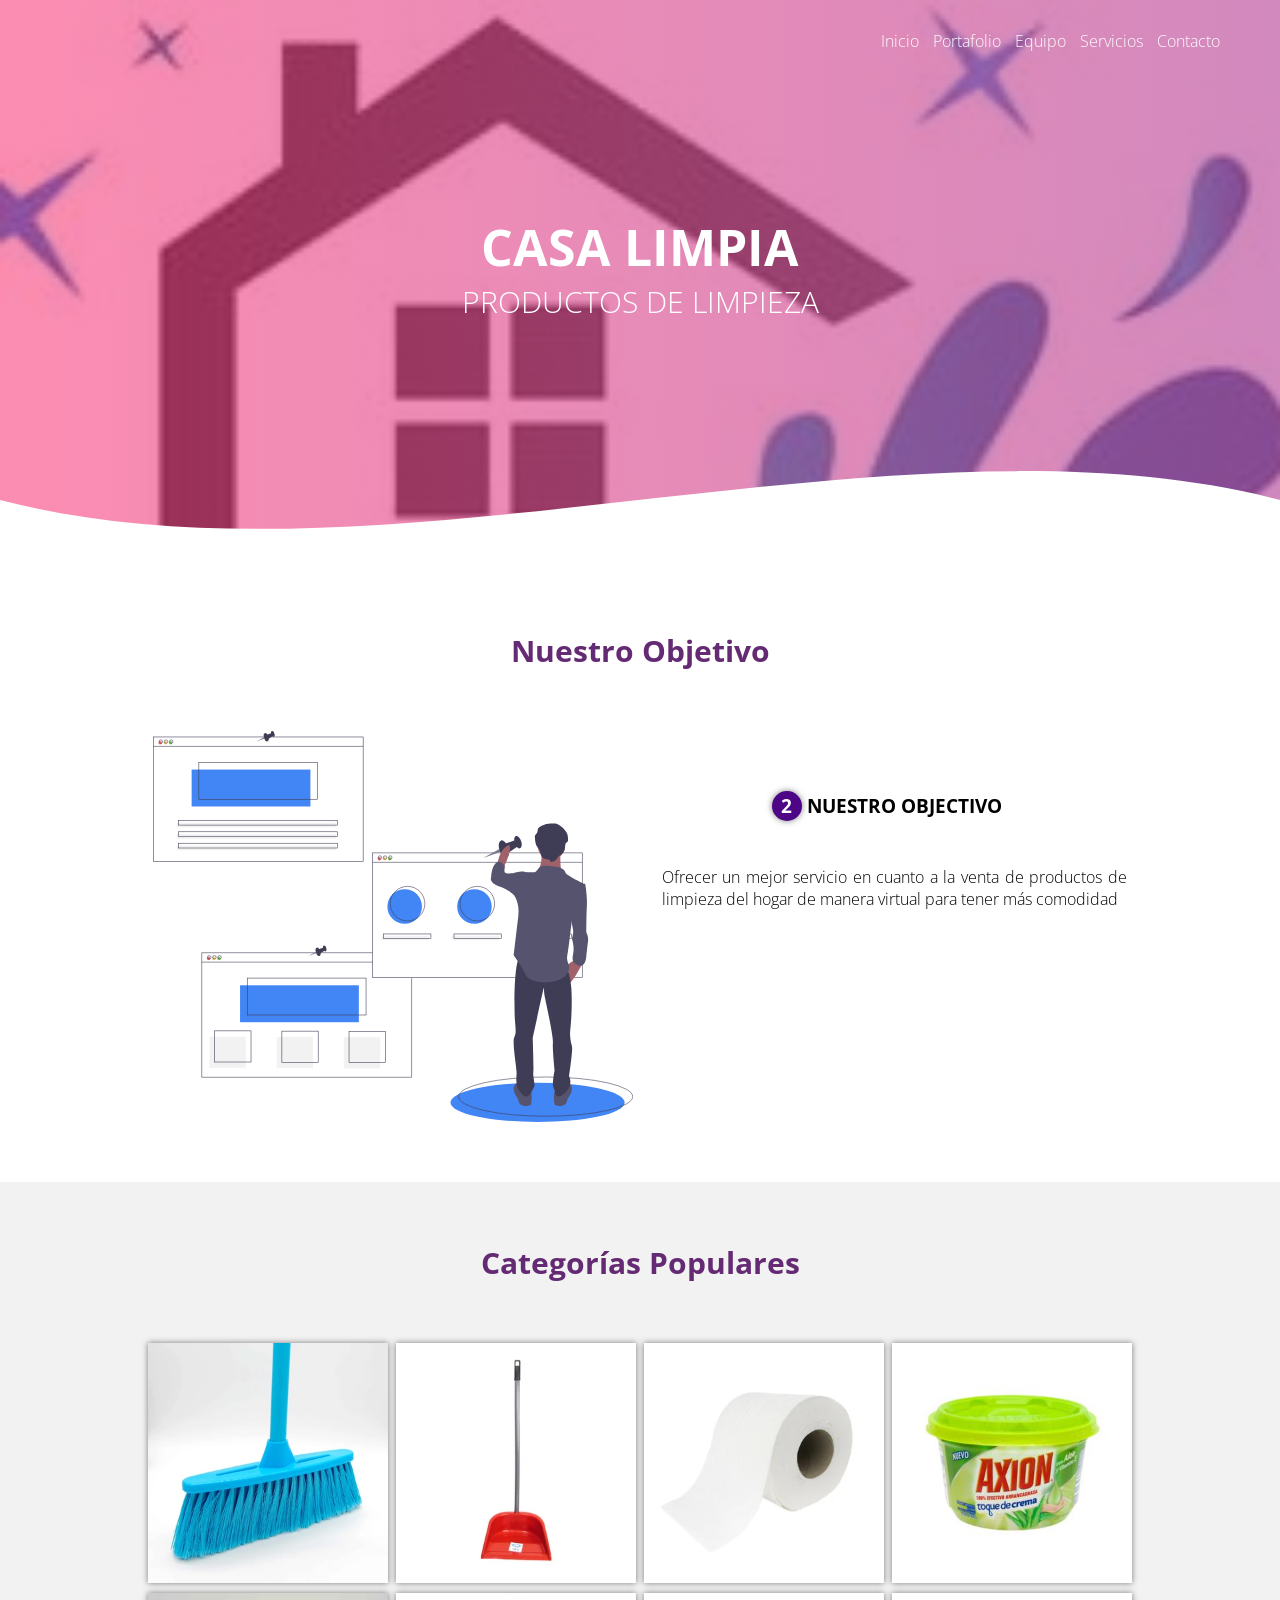
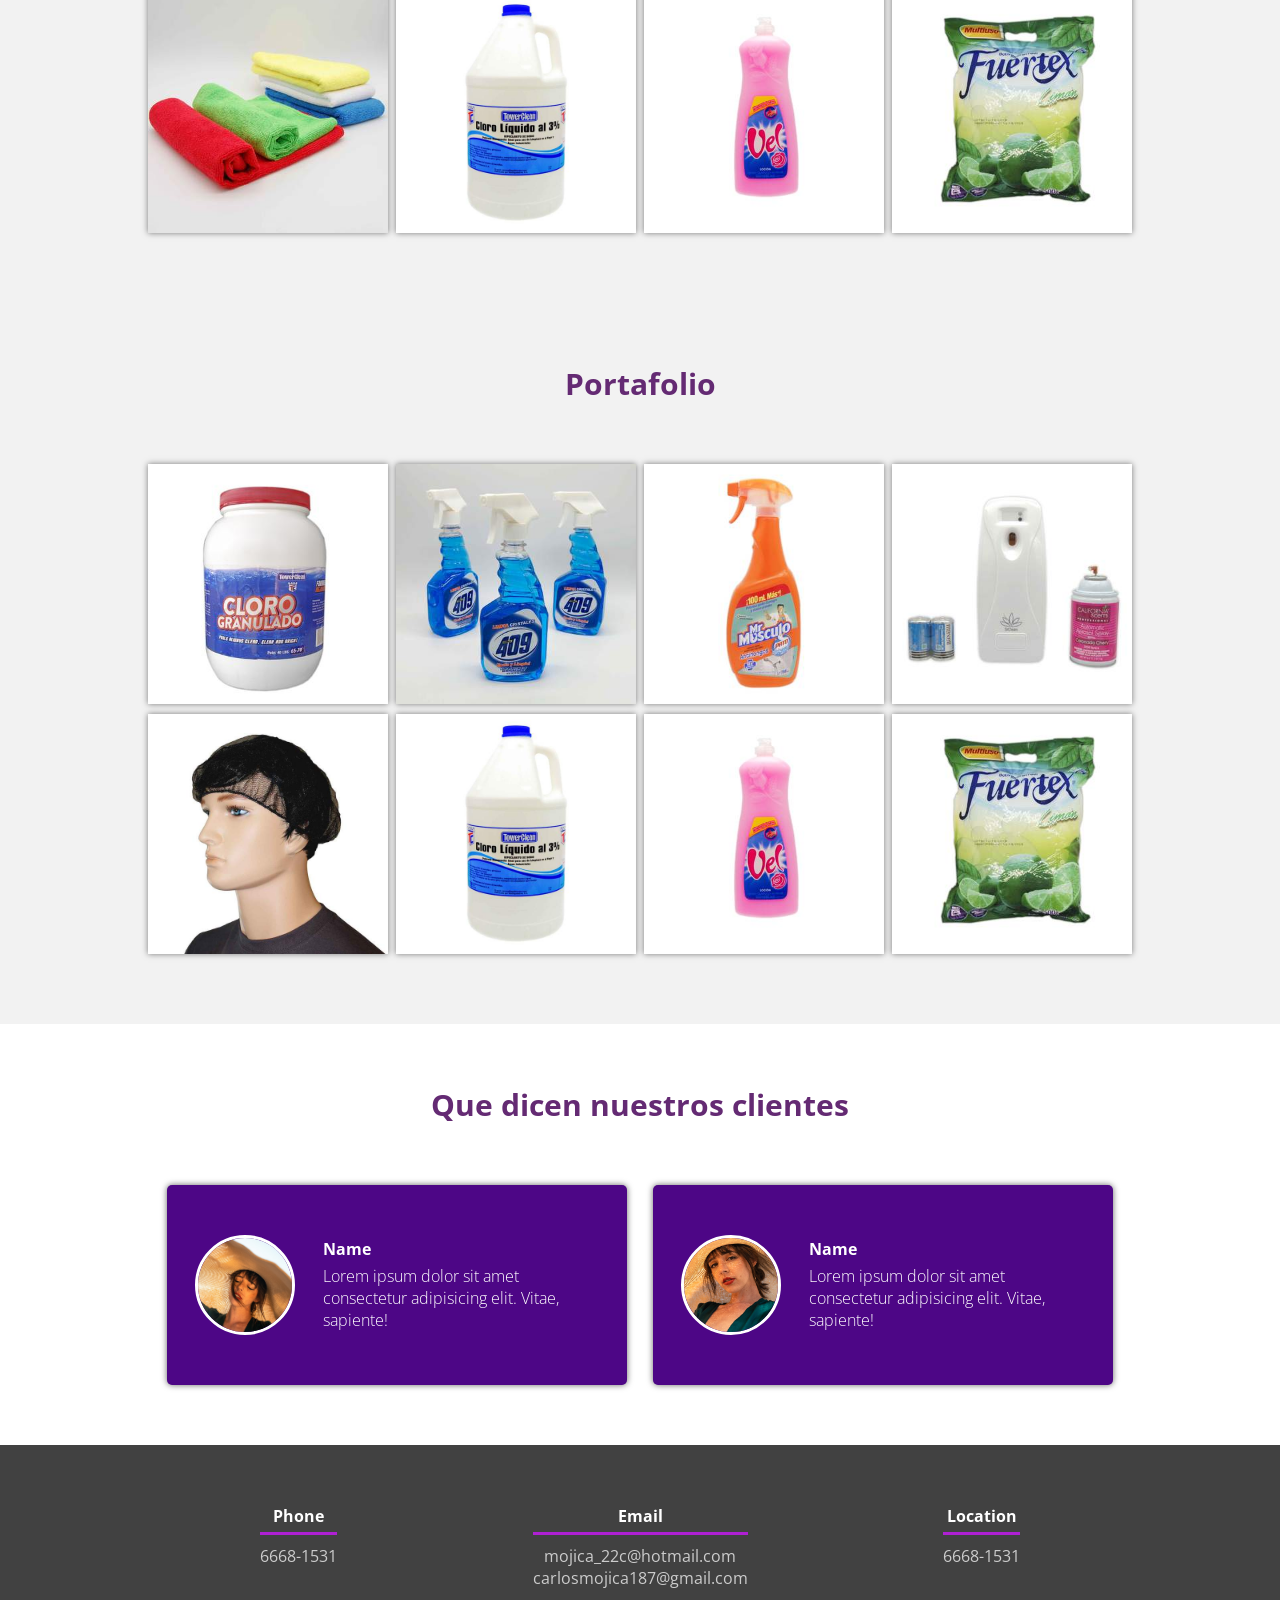
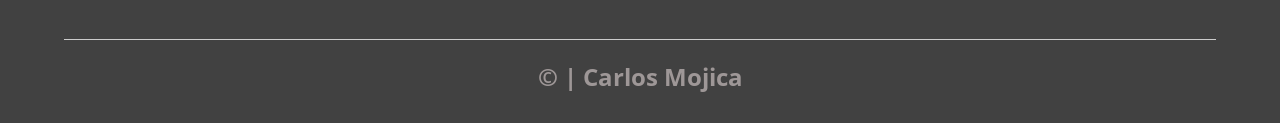
<file: web/pagina/segunda.html>
<!DOCTYPE html>
<html lang="es">

<head>
    <meta charset="UTF-8">
    <meta name="viewport" content="width=device-width, initial-scale=1.0">
    <meta http-equiv="X-UA-Compatible" content="ie=edge">
    <title>Página web CarlosMA</title>
    <link rel="shortcut icon" href="img/alexcgdesign.png" type="image/x-icon">
    <link rel="stylesheet" href="css/estilos.css">
    <link href="https://fonts.googleapis.com/css?family=Open+Sans:300,400,700,800&display=swap" rel="stylesheet"> 
</head>

<body>
    <header>
        <nav>
            <a href="../index.html">Inicio</a>
            <a href="#">Portafolio</a>
            <a href="../index.html">Equipo</a>
            <a href="../index.html">Servicios</a>
            <a href="../index.html">Contacto</a>
        </nav>
        <section class="textos-header">
            <h1>CASA LIMPIA</h1>
            <h2>PRODUCTOS DE LIMPIEZA</h2>
        </section>
        <div class="wave" style="height: 150px; overflow: hidden;"><svg viewBox="0 0 500 150" preserveAspectRatio="none"
                style="height: 100%; width: 100%;">
                <path d="M0.00,49.98 C150.00,150.00 349.20,-50.00 500.00,49.98 L500.00,150.00 L0.00,150.00 Z"
                    style="stroke: none; fill: #fff;"></path>
            </svg></div>
    </header>
    <main>
        <section class="contenedor sobre-nosotros">
            <h2 class="titulo">Nuestro Objetivo</h2>
            <div class="contenedor-sobre-nosotros">
                <img src="img/ilustracion2.svg" alt="" class="imagen-about-us">
                <div class="contenido-textos">
                   
            <center>
                    <p><p><h3><span>2</span>NUESTRO OBJECTIVO</h3></p>
                    <p>Ofrecer un mejor servicio en cuanto a la venta de productos de limpieza del hogar de manera virtual para tener más comodidad  </p></p>
      </center>
                </div>
            </div>
        </section>
        <section class="portafolio">
            <div class="contenedor">
                <h2 class="titulo">Categorías Populares</h2>
                <div class="galeria-port">
                    <div class="imagen-port">
                        <img src="img/a.jpg" alt="">
                        <div class="hover-galeria">
                            <img src="img/icono1.png" alt="">
                            <p>Nuestro Producto</p>
                        </div>
                    </div>
                    <div class="imagen-port">
                        <img src="img/b.jpg" alt="">
                        <div class="hover-galeria">
                            <img src="img/icono1.png" alt="">
                            <p>Nuestro Producto</p>
                        </div>
                    </div>
                    <div class="imagen-port">
                        <img src="img/c.jpg" alt="">
                        <div class="hover-galeria">
                            <img src="img/icono1.png" alt="">
                            <p>Nuestro Producto</p>
                        </div>
                    </div>
                    <div class="imagen-port">
                        <img src="img/d.jpg" alt="">
                        <div class="hover-galeria">
                            <img src="img/icono1.png" alt="">
                            <p>Nuestro Producto</p>
                        </div>
                    </div>
                    <div class="imagen-port">
                        <img src="img/e.jpg" alt="">
                        <div class="hover-galeria">
                            <img src="img/icono1.png" alt="">
                            <p>Nuestro Producto</p>
                        </div>
                    </div>
                    <div class="imagen-port">
                        <img src="img/f.jpg" alt="">
                        <div class="hover-galeria">
                            <img src="img/icono1.png" alt="">
                            <p>Nuestro Producto</p>
                        </div>
                    </div>
                    <div class="imagen-port">
                        <img src="img/g.jpg" alt="">
                        <div class="hover-galeria">
                            <img src="img/icono1.png" alt="">
                            <p>Nuestro Producto</p>
                        </div>
                    </div>
                    <div class="imagen-port">
                        <img src="img/h.jpg" alt="">
                        <div class="hover-galeria">
                            <img src="img/icono1.png" alt="">
                            <p>Nuestro Productos</p>
                        </div>
                    </div>
                </div>
            </div>
        </section>
        <section class="portafolio">
            <div class="contenedor">
                <h2 class="titulo">Portafolio</h2>
                <div class="galeria-port">
                    <div class="imagen-port">
                        <img src="img/im1.jpg" alt="">
                        <div class="hover-galeria">
                            <img src="img/icono1.png" alt="">
                            <p>Nuestro Producto</p>
                        </div>
                    </div>
                    <div class="imagen-port">
                        <img src="img/im2.jpg" alt="">
                        <div class="hover-galeria">
                            <img src="img/icono1.png" alt="">
                            <p>Nuestro Producto</p>
                        </div>
                    </div>
                    <div class="imagen-port">
                        <img src="img/im3.jpg" alt="">
                        <div class="hover-galeria">
                            <img src="img/icono1.png" alt="">
                            <p>Nuestro Producto</p>
                        </div>
                    </div>
                    <div class="imagen-port">
                        <img src="img/im4.jpg" alt="">
                        <div class="hover-galeria">
                            <img src="img/icono1.png" alt="">
                            <p>Nuestro Producto</p>
                        </div>
                    </div>
                    <div class="imagen-port">
                        <img src="img/im6.jpg" alt="">
                        <div class="hover-galeria">
                            <img src="img/icono1.png" alt="">
                            <p>Nuestro Producto</p>
                        </div>
                    </div>
                    <div class="imagen-port">
                        <img src="img/f.jpg" alt="">
                        <div class="hover-galeria">
                            <img src="img/icono1.png" alt="">
                            <p>Nuestro Producto</p>
                        </div>
                    </div>
                    <div class="imagen-port">
                        <img src="img/g.jpg" alt="">
                        <div class="hover-galeria">
                            <img src="img/icono1.png" alt="">
                            <p>Nuestro Producto</p>
                        </div>
                    </div>
                    <div class="imagen-port">
                        <img src="img/h.jpg" alt="">
                        <div class="hover-galeria">
                            <img src="img/icono1.png" alt="">
                            <p>Nuestro Productos</p>
                        </div>
                    </div>
                </div>
            </div>
        </section>
        <section class="clientes contenedor">
            <h2 class="titulo">Que dicen nuestros clientes</h2>
            <div class="cards">
                <div class="card">
                    <img src="img/face1.jpg" alt="">
                    <div class="contenido-texto-card">
                        <h4>Name</h4>
                        <p>Lorem ipsum dolor sit amet consectetur adipisicing elit. Vitae, sapiente!</p>
                    </div>
                </div>
                <div class="card">
                    <img src="img/face2.jpg" alt="">
                    <div class="contenido-texto-card">
                        <h4>Name</h4>
                        <p>Lorem ipsum dolor sit amet consectetur adipisicing elit. Vitae, sapiente!</p>
                    </div>
                    </div>
                </div>
            </div>
        </section>
        
                </div>
            </div>
        </section>
    </main>
    <footer>
        <div class="contenedor-footer">
            <div class="content-foo">
                <h4>Phone</h4>
                <p>6668-1531</p>
            </div>
            <div class="content-foo">
                <h4>Email</h4>
                <p>mojica_22c@hotmail.com</p>
                  <p>carlosmojica187@gmail.com</p>
            </div>
            <div class="content-foo">
                <h4>Location</h4>
                <p>6668-1531</p>
            </div>
        </div>
        <h2 class="titulo-final">&copy; | Carlos Mojica</h2>
    </footer>
</body>

</html>
</file>
<file: web/pagina/css/estilos.css>
* {
    margin: 0;
    padding: 0;
    box-sizing: border-box;
}

body {
    font-family: 'open sans';
}

.contenedor {
    padding: 60px 0;
    width: 90%;
    max-width: 1000px;
    margin: auto;
    overflow: hidden;
}

.titulo {
    color: #642a73;
    font-size: 30px;
    text-align: center;
    margin-bottom: 60px;
}

/* Header */

header {
    width: 100%;
    height: 600px;
    background: #bc4e9c;
    /* fallback for old browsers */
    background: -webkit-linear-gradient(to right, hsla(340, 95%, 50%, 0.459), hsla(317, 45%, 52%, 0.664)), url(../img/portada.jpg);
    /* Chrome 10-25, Safari 5.1-6 */
    background: linear-gradient(to right, hsla(340, 95%, 50%, 0.459), hsla(317, 45%, 52%, 0.664)), url(../img/oo.jpg);
    /* W3C, IE 10+/ Edge, Firefox 16+, Chrome 26+, Opera 12+, Safari 7+ */
    background-size: cover;
    background-attachment: fixed;
    position: relative;
}

nav{
    text-align: right;
    padding: 30px 50px 0 0;
}

nav > a{
    color:#fff;
    font-weight: 300;
    text-decoration: none;
    margin-right: 10px;
}

nav > a:hover{
    text-decoration: underline;
}

header .textos-header{
    display: flex;
    height: 430px;
    width: 100%;
    align-items: center;
    justify-content: center;
    flex-direction: column;
    text-align: center;
}

.textos-header h1{
    font-size: 50px;
    color:#fff;
}

.textos-header h2{
    font-size: 30px;
    font-weight: 300;
    color:#fff;
}

.wave{
    position: absolute;
    bottom: 0;
    width: 100%;
}

/* About us */

main .sobre-nosotros{
    padding: 30px 0 60px 0;
}
.contenedor-sobre-nosotros{
    display: flex;
    justify-content: space-evenly;
}

.imagen-about-us{
    width: 48%;
}

.sobre-nosotros .contenido-textos{
    width: 48%;
}

.contenido-textos h3{
    margin-bottom: 15px;
}

.contenido-textos h3 span{
    background: #4d0686;
    color: #fff;
    border-radius: 50%;
    display: inline-block;
    text-align: center;
    width: 30px;
    height: 30px;
    padding: 2px;
    box-shadow: 0 0 6px 0 rgba(0, 0, 0, .5);
    margin-right: 5px;
}

.contenido-textos p{
    padding: 0px 0px 30px 15px;
    font-weight: 300;
    text-align: justify;
}

/* Galeria */


.portafolio{
    background: #f2f2f2;
}

.galeria-port{
    display: flex;
    justify-content: space-evenly;
    flex-wrap: wrap;
}

.imagen-port{
    width: 24%;
    margin-bottom: 10px;
    overflow: hidden;
    position: relative;
    cursor: pointer;
    box-shadow: 0 0 6px 0 rgba(0, 0, 0, .5);
}

.imagen-port > img{
    width: 100%;
    height: 100%;
    object-fit: cover;
    display: block;
}

.hover-galeria{
    position: absolute;
    width: 100%;
    height: 100%;
    top: 0;
    transform: scale(0);
    background: hsla(273,91%,27%, 0.7);
    transition: transform .5s;
    display: flex;
    justify-content: center;
    align-items: center;
    flex-direction: column;
}

.hover-galeria img{
    width: 50px;
}

.hover-galeria p{
    color: #fff;
}

.imagen-port:hover .hover-galeria{
    transform: scale(1);
}

/* Clients */

.cards{
    display: flex;
    justify-content: space-evenly;
}

.cards .card{
    background: #4d0686;
    display: flex;
    width: 46%;
    height: 200px;
    align-items: center;
    justify-content: space-evenly;
    border-radius: 5px;
    box-shadow: 0 0 6px 0 rgba(0, 0, 0, 0.6);
}

.cards .card img{
    width: 100px;
    height: 100px;
    object-fit: cover;
    border: 3px solid #fff;
    border-radius: 50%;
    display: block;
}

.cards .card > .contenido-texto-card{
    width: 60%;
    color: #fff;
}

.cards .card > .contenido-texto-card p{
    font-weight: 300;
    padding-top: 5px;
}

/*  Our team */

.about-services{
    background: #f2f2f2;
    padding-bottom: 30px;
}


.servicio-cont{
    display:flex;
    justify-content: space-between;
    align-items: center;
}

.servicio-ind{
    width: 28%;
    text-align: center;
}

.servicio-ind img{
    width: 90%;
}

.servicio-ind h3{
    margin: 10px 0;
}

.servicio-ind p{
    font-weight: 300;
    text-align: justify;
}

/* footer */

footer{
    background: #414141;
    padding: 60px 0 30px 0;
    margin: auto;
    overflow: hidden;
}

.contenedor-footer{
    display: flex;
    width: 90%;
    justify-content: space-evenly;
    margin: auto;
    padding-bottom: 50px;
    border-bottom: 1px solid #ccc;
}

.content-foo{
    text-align: center;
}

.content-foo h4{
    color: #fff;
    border-bottom: 3px solid #af20d3;
    padding-bottom: 5px;
    margin-bottom: 10px;
}

.content-foo p{
    color: #ccc;
}

.titulo-final{
    text-align: center;
    font-size: 24px;
    margin: 20px 0 0 0;
    color: #9e9797;
}

@media screen and (max-width:900px){
    header{
        background-position: center;
    }

    .contenedor-sobre-nosotros{
        flex-direction: column;
        justify-content: center;
        align-items: center;
    }

    .sobre-nosotros .contenido-textos{
        width: 90%;
    }

    .imagen-about-us{
        width: 90%;
    }

    /* Galeria */

    .imagen-port{
        width: 44%;
    }

    /* Clientes */

    .cards{
        flex-direction: column;
        justify-content: center;
        align-items: center;
    }

    .cards .card{
        width: 90%;
    }

    .cards .card:first-child{
        margin-bottom: 30px;
    }

    /* servicios */

    .servicio-cont{
        justify-content: center;
        flex-direction: column;
    }

    .servicio-ind{
        width: 100%;
        text-align: center;
    }

    .servicio-ind:nth-child(1), .servicio-ind:nth-child(2){
        margin-bottom: 60px;
    }

    .servicio-ind img{
        width: 90%;
    }
}

@media screen and (max-width:500px){
    nav{
        text-align: center;
        padding: 30px 0 0 0;
    }

    nav > a{
        margin-right: 5px;
    }

    .textos-header h1{
        font-size: 35px;
    }

    .textos-header h2{
        font-size: 20px;
    }

    /* ABOUT US */

    .imagen-about-us{
        margin-bottom: 60px;
        width: 99%;
    }

    .sobre-nosotros .contenido-textos{
        width: 95%;
    }

    /* Galeria */

    .imagen-port{
        width: 95%;
    }

    /* Clients */

    .cards .card{
        height: 450px;
        display: flex;
        flex-direction: column;
        align-items: center;
    }

    .cards .card img{
        width: 90px;
        height: 90px;
    }

    /* Footer */

    .contenedor-footer{
        flex-direction: column;
        border: none;
    }

    .content-foo{
        margin-bottom: 20px;
        text-align: center;
    }

    .content-foo h4{
        border: none;
    }

    .content-foo p{
        color: #ccc;
        border-bottom: 1px solid #f2f2f2;
        padding-bottom: 20px;
    }

    .titulo-final{
        font-size: 20px;
    }
}
</file>
